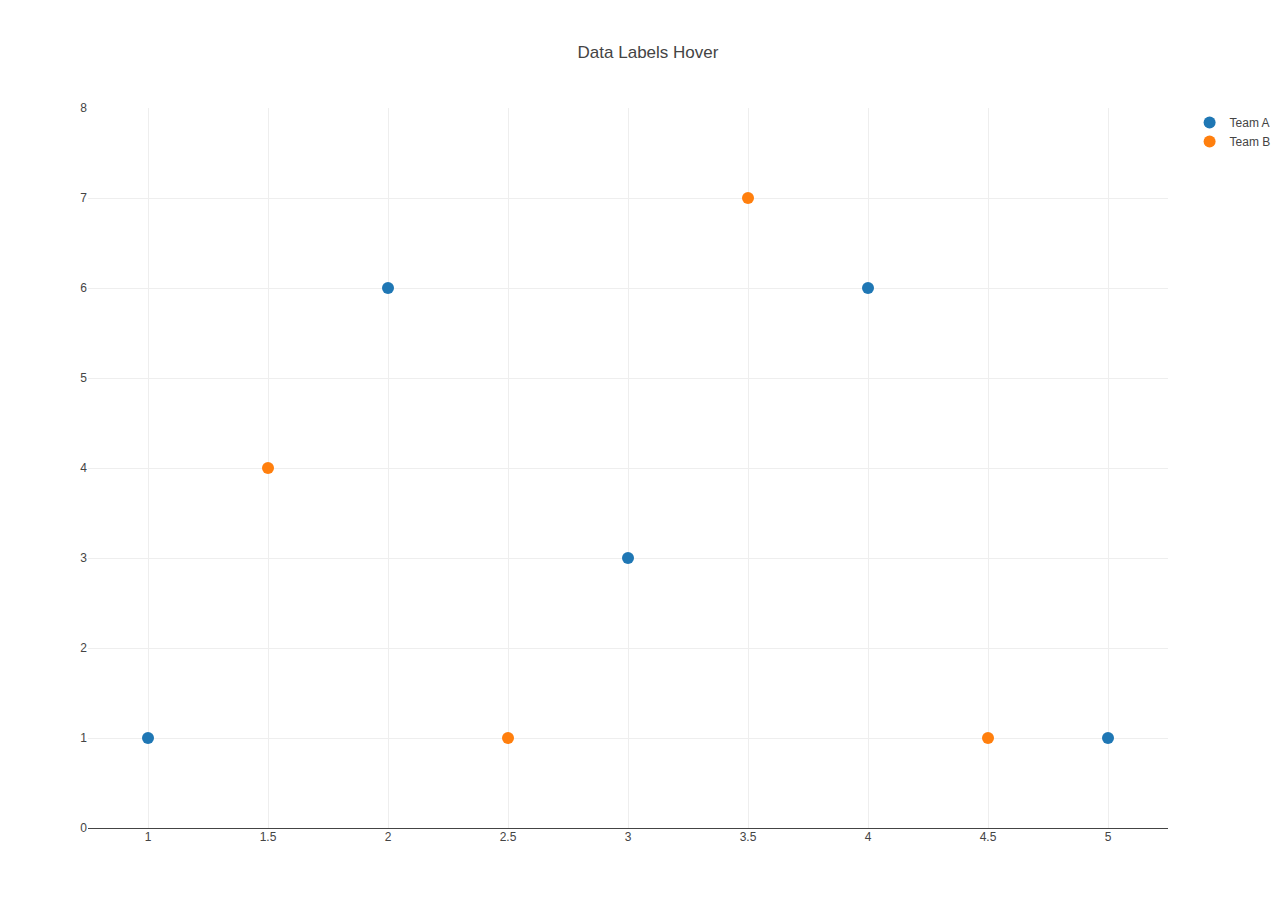
<file: plotly.js/index.html>
<!DOCTYPE html>
<html lang="en">
  <head>
    <meta charset="UTF-8" />
    <meta name="viewport" content="width=device-width, initial-scale=1.0" />
    <script src="https://cdn.plot.ly/plotly-2.4.2.min.js"></script>
    <title>plotlyjs-scatterplot</title>
  </head>
  <body>
    <div id="myDiv" style="width: 100vw; height: 100vh"></div>
    <script>
      var trace1 = {
        x: [1, 2, 3, 4, 5],
        y: [1, 6, 3, 6, 1],
        mode: "markers",
        type: "scatter",
        name: "Team A",
        text: ["A-1", "A-2", "A-3", "A-4", "A-5"],
        marker: { size: 12 },
      };

      var trace2 = {
        x: [1.5, 2.5, 3.5, 4.5, 5.5],
        y: [4, 1, 7, 1, 4],
        mode: "markers",
        type: "scatter",
        name: "Team B",
        text: ["B-a", "B-b", "B-c", "B-d", "B-e"],
        marker: { size: 12 },
      };

      var data = [trace1, trace2];

      var layout = {
        xaxis: {
          range: [0.75, 5.25],
        },
        yaxis: {
          range: [0, 8],
        },
        title: "Data Labels Hover",
      };

      Plotly.newPlot("myDiv", data, layout);
    </script>
  </body>
</html>
</file>
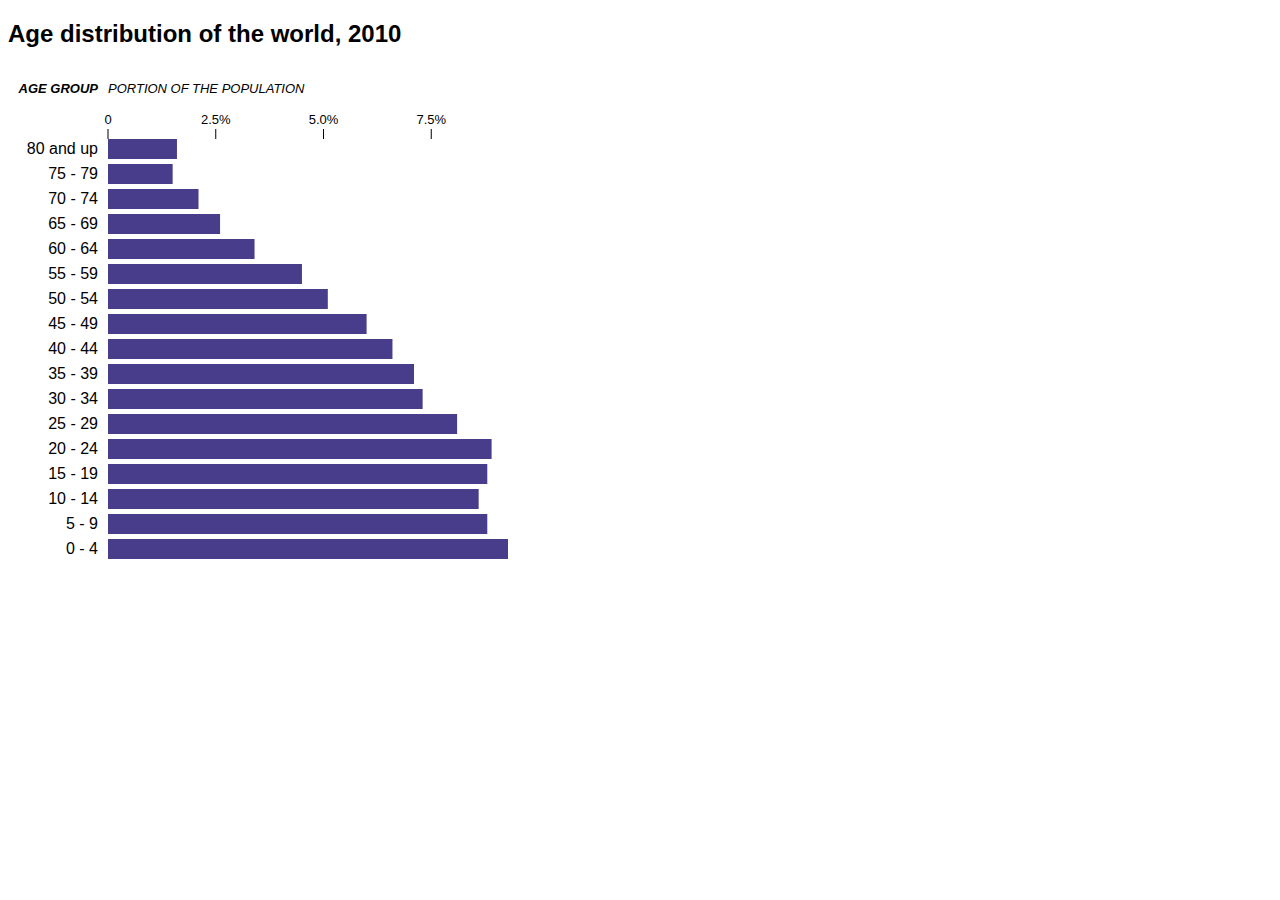
<file: d3/pop2010.html>
<!DOCTYPE html>
<html lang="en">
<head>
  <meta charset="UTF-8">
  <meta name="viewport" content="width=device-width, initial-scale=1.0">
  <style>
    body {
      font-family: Helvetica;
    }
    svg {
      width: 500px;
      height: 500px;
    }
    .top-label {
      font-size: 13px;
      font-style: italic;
      text-transform: uppercase;
      float: left;
    }
    .age-label {
      text-align: right;
      font-weight: bold;
      width: 90px;
      padding-right: 10px;
    }
    .clearfix {
      clear: both;
    }
    .bar {
      fill: darkslateblue;
    }
    .bar-label {
      text-anchor: end;
    }
    .axis-label {
      text-anchor: middle;
      font-size: 13px;
    }
  </style>
  <title>poulation 2010</title>
</head>
<body>
  <h2>Age distribution of the world, 2010</h2>
  <div class="top-label age-label">
    <p>age group</p>
  </div>
  <div class="top-label">
    <p>portion of the population</p>
  </div>
  <div class="clearfix"></div>
  <svg width="500px" height="500px">
    <g transform="translate(100,30) scale(43.1,1)" class="bar">
      <rect x="0" y="0" height="20" width="1.6" />
      <rect x="0" y="25" height="20" width="1.5" />
      <rect x="0" y="50" height="20" width="2.1" />
      <rect x="0" y="75" height="20" width="2.6" />
      <rect x="0" y="100" height="20" width="3.4" />
      <rect x="0" y="125" height="20" width="4.5" />
      <rect x="0" y="150" height="20" width="5.1" />
      <rect x="0" y="175" height="20" width="6.0" />
      <rect x="0" y="200" height="20" width="6.6" />
      <rect x="0" y="225" height="20" width="7.1" />
      <rect x="0" y="250" height="20" width="7.3" />
      <rect x="0" y="275" height="20" width="8.1" />
      <rect x="0" y="300" height="20" width="8.9" />
      <rect x="0" y="325" height="20" width="8.8" />
      <rect x="0" y="350" height="20" width="8.6" />
      <rect x="0" y="375" height="20" width="8.8" />
      <rect x="0" y="400" height="20" width="9.3" />
    </g>
    <g class="bar-label">
      <text x="90" y="45">80 and up</text>
      <text x="90" y="70">75 - 79</text>
      <text x="90" y="95">70 - 74</text>
      <text x="90" y="120">65 - 69</text>
      <text x="90" y="145">60 - 64</text>
      <text x="90" y="170">55 - 59</text>
      <text x="90" y="195">50 - 54</text>
      <text x="90" y="220">45 - 49</text>
      <text x="90" y="245">40 - 44</text>
      <text x="90" y="270">35 - 39</text>
      <text x="90" y="295">30 - 34</text>
      <text x="90" y="320">25 - 29</text>
      <text x="90" y="345">20 - 24</text>
      <text x="90" y="370">15 - 19</text>
      <text x="90" y="395">10 - 14</text>
      <text x="90" y="420">5 - 9</text>
      <text x="90" y="445">0 - 4</text>
    </g>
    <g transform="translate(100,30)" stroke="black">
      <line x1="0" y1="0" x2="0" y2="-10" />
      <line x1="107.75" y1="0" x2="107.75" y2="-10" />
      <line x1="215.5" y1="0" x2="215.5" y2="-10" />
      <line x1="323.25" y1="0" x2="323.25" y2="-10" />
    </g>
    <g transform="translate(100,30)" class="axis-label">
      <text x="0" y="-15">0</text>
      <text x="107.75" y="-15">2.5%</text>
      <text x="215.5" y="-15">5.0%</text>
      <text x="323.25" y="-15">7.5%</text>
    </g>
  </svg>
</body>
</html>
</file>
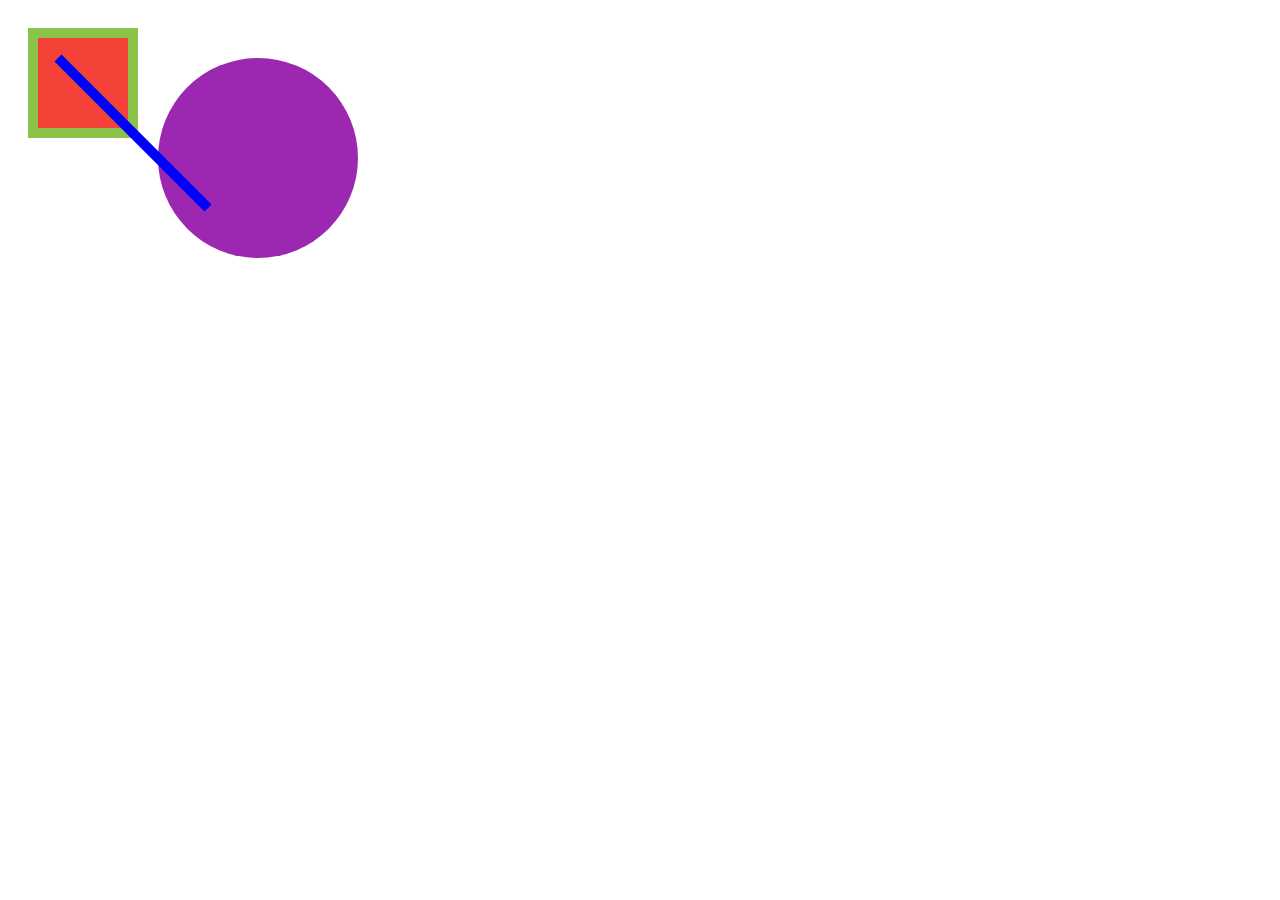
<file: d3/svg-image.html>
<!DOCTYPE html>
<html lang="en">
<head>
    <meta charset="UTF-8">
    <meta http-equiv="X-UA-Compatible" content="IE=edge">
    <meta name="viewport" content="width=device-width, initial-scale=1.0">
    <title>Document</title>
</head>
<body>
    <svg width="500" height="500">
        <rect x="25" y="25" width="100" height="100" fill="#f44336" stroke="#8bc34a" stroke-width="10"></rect>
        <circle cx="250" cy="150" r="100" fill="#9c27b0"></circle>
        <line x1="50" y1="50" x2="200" y2="200" stroke="blue" stroke-width="10"></line>
    </svg>
</body>
</html>
</file>
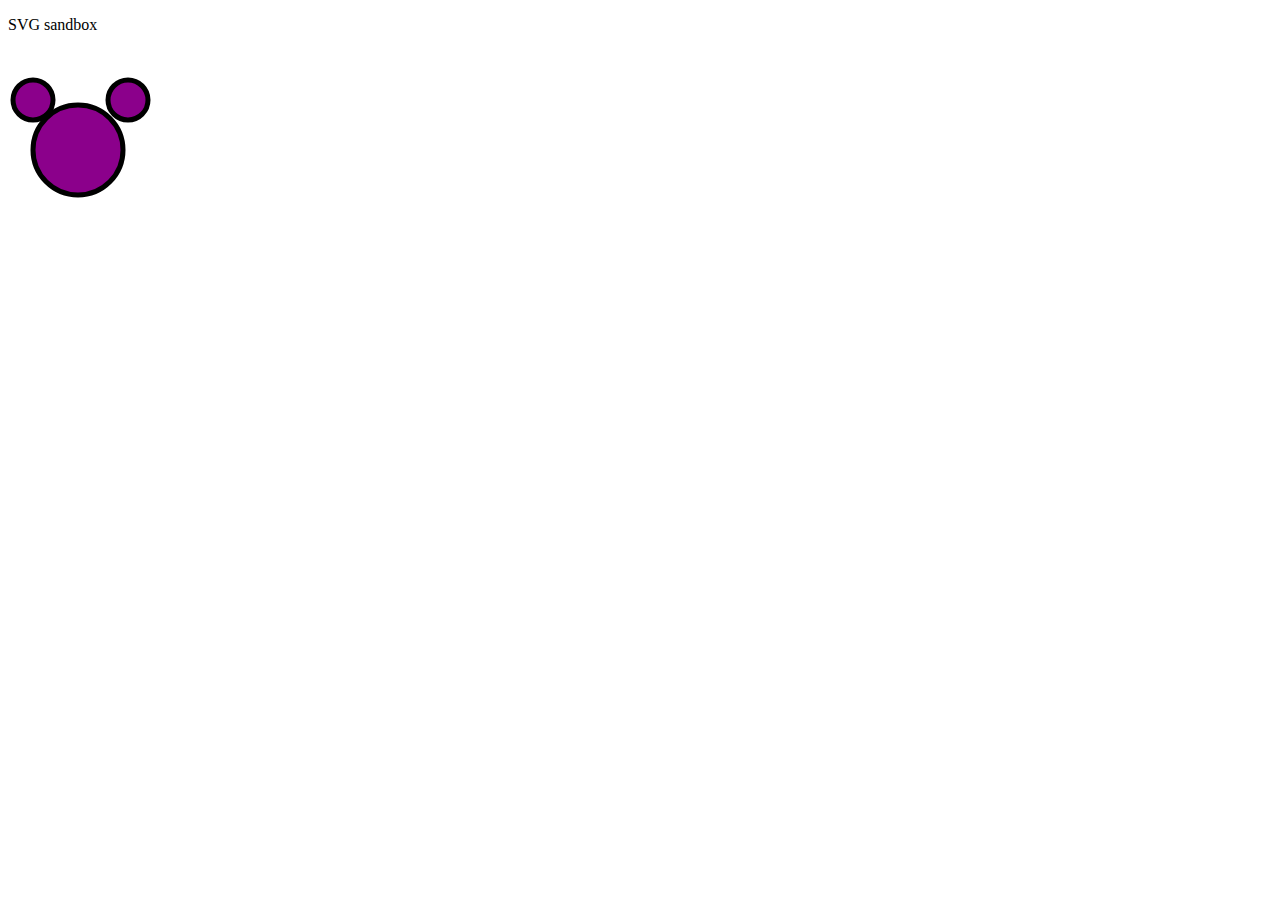
<file: d3/svg-sandbox.html>
<!DOCTYPE html>
<html lang="en">
  <head>
    <meta charset="UTF-8" />
    <meta name="viewport" content="width=device-width, initial-scale=1.0" />
    <style>
      svg .styled-circle {
        fill: darkmagenta;
        stroke: black;
        stroke-width: 5;
      }
    </style>
    <title>svg-sandbox</title>
  </head>
  <body>
    <p>SVG sandbox</p>
    <svg width="500px" height="500px">
      <circle cx="120" cy="50" r="20" class="styled-circle"></circle>
      <circle cx="25" cy="50" r="20" class="styled-circle"></circle>
      <circle cx="70" cy="100" r="45" class="styled-circle"></circle>
    </svg>
  </body>
</html>
</file>
